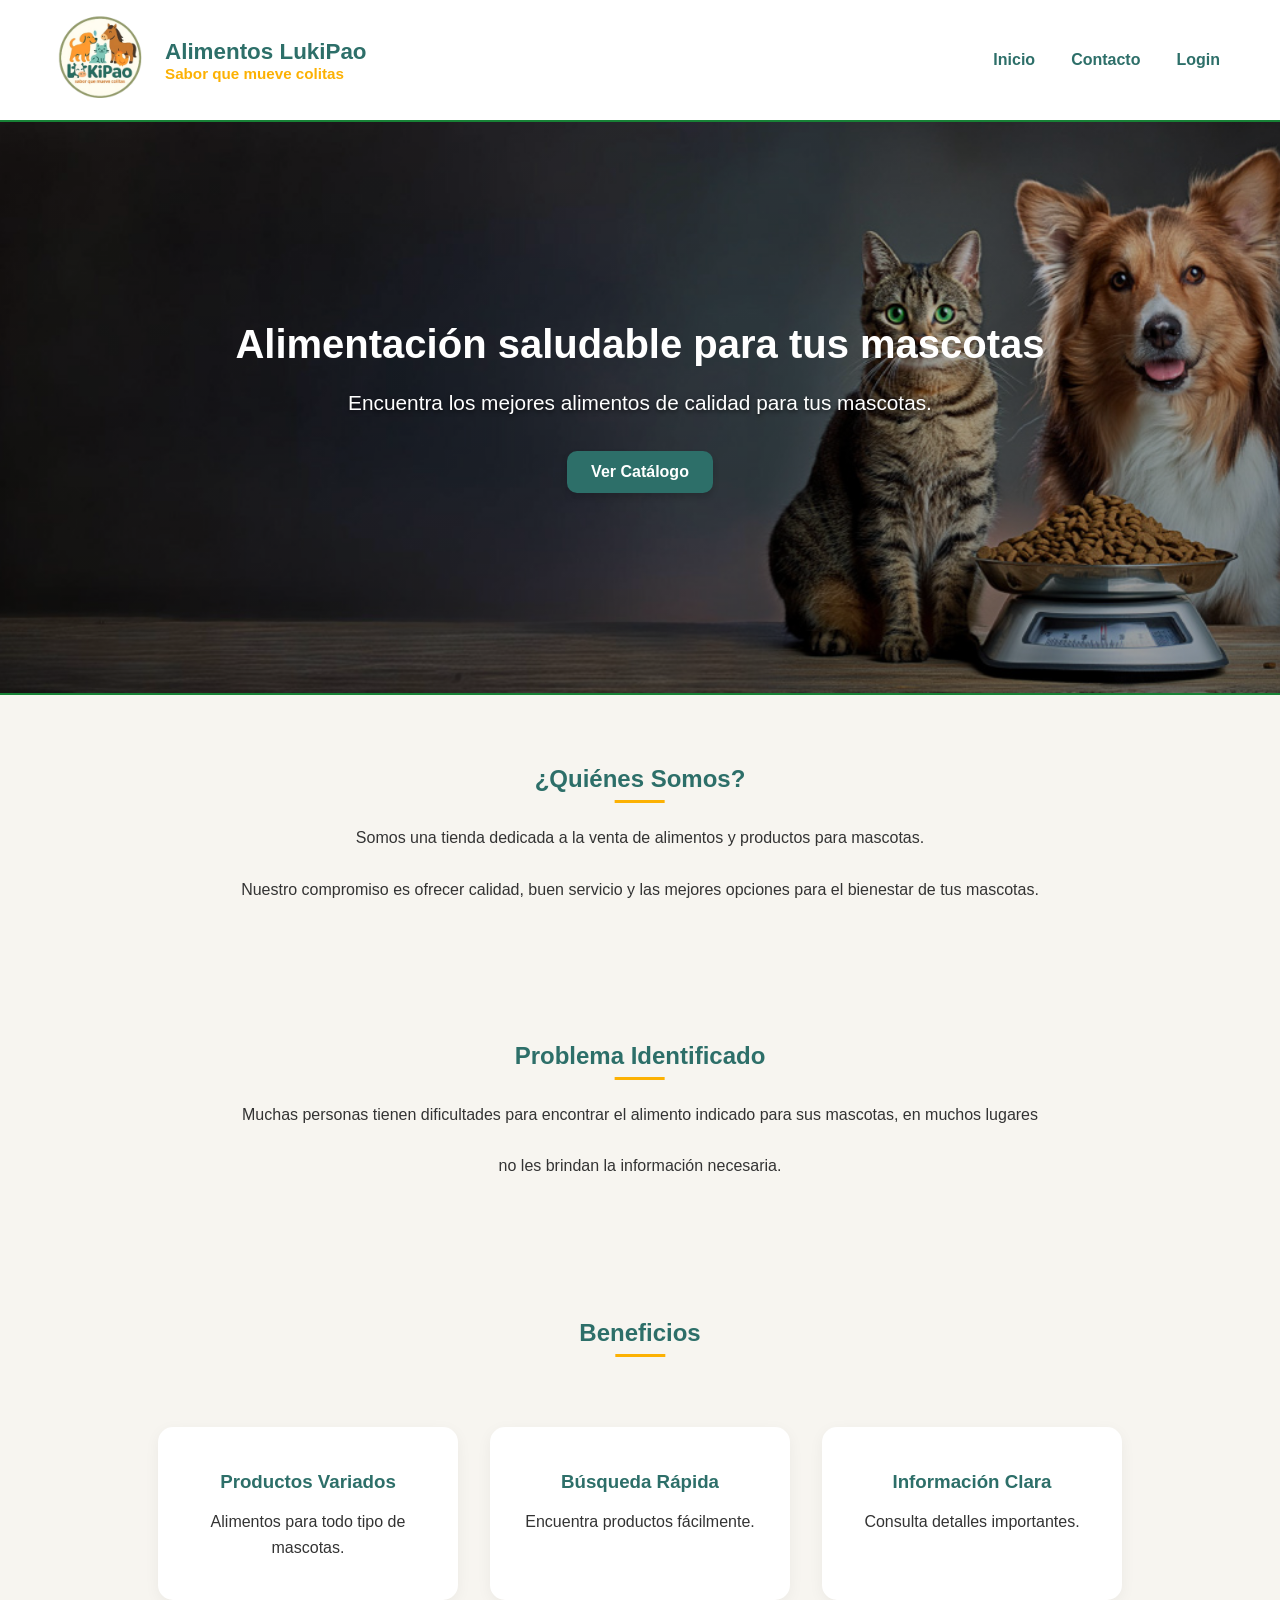
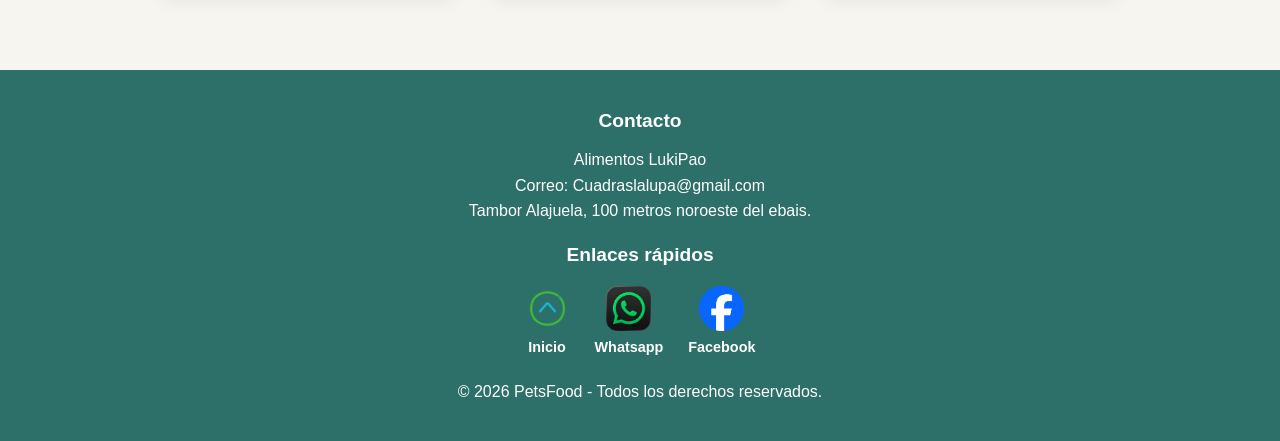
<file: index.html>
<!doctype html>
<html lang="es">
<head>
    <meta charset="UTF-8" />
    <meta name="viewport" content="width=device-width, initial-scale=1.0" />
    <title>LukiPao | Inicio</title>
    <link rel="stylesheet" href="css/style.css" />
</head>
<body>
    <!--Navabar-->
    <header>
        <nav class="navbar">
            <div class="logo-container">
                <img src="img/logo.webp" alt="Logo Empresa" class="logo" />
                <div class="texto-logo">
                    <p class="p-nombre"><strong>Alimentos LukiPao</strong></p>
                    <p class="p-slogan"><strong>Sabor que mueve colitas</strong></p>
                </div>
            </div>
            <input type="checkbox" id="menu-toggle" class="menu-toggle-checkbox" />
            <label class="menu-toggle" for="menu-toggle" aria-label="Abrir menu">
                <span></span>
                <span></span>
                <span></span>
            </label>
            <ul id="main-menu" class="menu">
                <li class="nav-home"><a href="index.html">Inicio</a></li>
                <li class="nav-catalog"><a href="catalogo.html">Catálogo</a></li>
                <li class="nav-solicitudes"><a href="solicitudes.html">Solicitudes</a></li>
                <li><a href="#contacto">Contacto</a></li>
                <li class="nav-login"><a href="login.html">Login</a></li>
                <li class="nav-logout" style="display:none"><a href="#" id="logoutLink">Cerrar sesión</a></li>
            </ul>
        </nav>
    </header>
    <!--Contenido Principal-->
    <main>
        <!--Hero-->
        <section class="hero">
            <div class="container fade-in-up">
                <h1>Alimentación saludable para tus mascotas</h1>
                <p>Encuentra los mejores alimentos de calidad para tus mascotas.</p>
                <a href="catalogo.html" class="btn btn-hero ver-catalogo-btn">Ver Catálogo</a>
            </div>
        </section>
        <!-- SOBRE NOSOTROS -->
        <section class="section-animate">
            <div class="container">
                <h2>¿Quiénes Somos?</h2>
                <p>
                    Somos una tienda dedicada a la venta de alimentos y productos para
                    mascotas.<br /> <br />
                    Nuestro compromiso es ofrecer calidad, buen servicio y las mejores
                    opciones para el bienestar de tus mascotas.
                </p>
            </div>
        </section>
        <!-- PROBLEMÁTICA -->
        <section class="section-animate">
            <div class="container">
                <h2>Problema Identificado</h2>
                <p>
                    Muchas personas tienen dificultades para encontrar el alimento
                    indicado para sus mascotas, en muchos lugares <br /><br />
                    no les brindan la información necesaria.
                </p>
            </div>
        </section>
        <!-- BENEFICIOS -->
        <section class="section-animate">
            <div class="container">
                <h2>Beneficios</h2>
                <div class="cards">
                    <article class="card">
                        <h3>Productos Variados</h3>
                        <p>Alimentos para todo tipo de mascotas.</p>
                    </article>
                    <article class="card">
                        <h3>Búsqueda Rápida</h3>
                        <p>Encuentra productos fácilmente.</p>
                    </article>
                    <article class="card">
                        <h3>Información Clara</h3>
                        <p>Consulta detalles importantes.</p>
                    </article>
                </div>
            </div>
        </section>
    </main>
    <!--Footer-->
    <footer id="contacto">
        <h4>Contacto</h4>
        <address>
            Alimentos LukiPao<br />
            Correo: Cuadraslalupa@gmail.com<br />
            Tambor Alajuela, 100 metros noroeste del ebais.
        </address>
        <h4>Enlaces rápidos</h4>
        <ul class="footer-social">
            <li><a href="index.html"><img src="img/iconinicio.png" alt="Inicio" class="icon-footer"/>Inicio</a></li>
            <li><a href="https://wa.me/50661450617" target="_blank"><img src="img/iconwhatsapp.png" alt="WhatsApp" class="icon-footer"/>Whatsapp</a></li>
            <li><a href="https://www.facebook.com/share/1E3uy9REUY/" target="_blank"><img src="img/iconfacebook.png" alt="Facebook" class="icon-footer"/>Facebook</a></li>
        </ul>
        <div>
            <p>© 2026 PetsFood - Todos los derechos reservados.</p>
        </div>
    </footer>
    <script src="js/auth.js"></script>
</body>
</html>
</file>
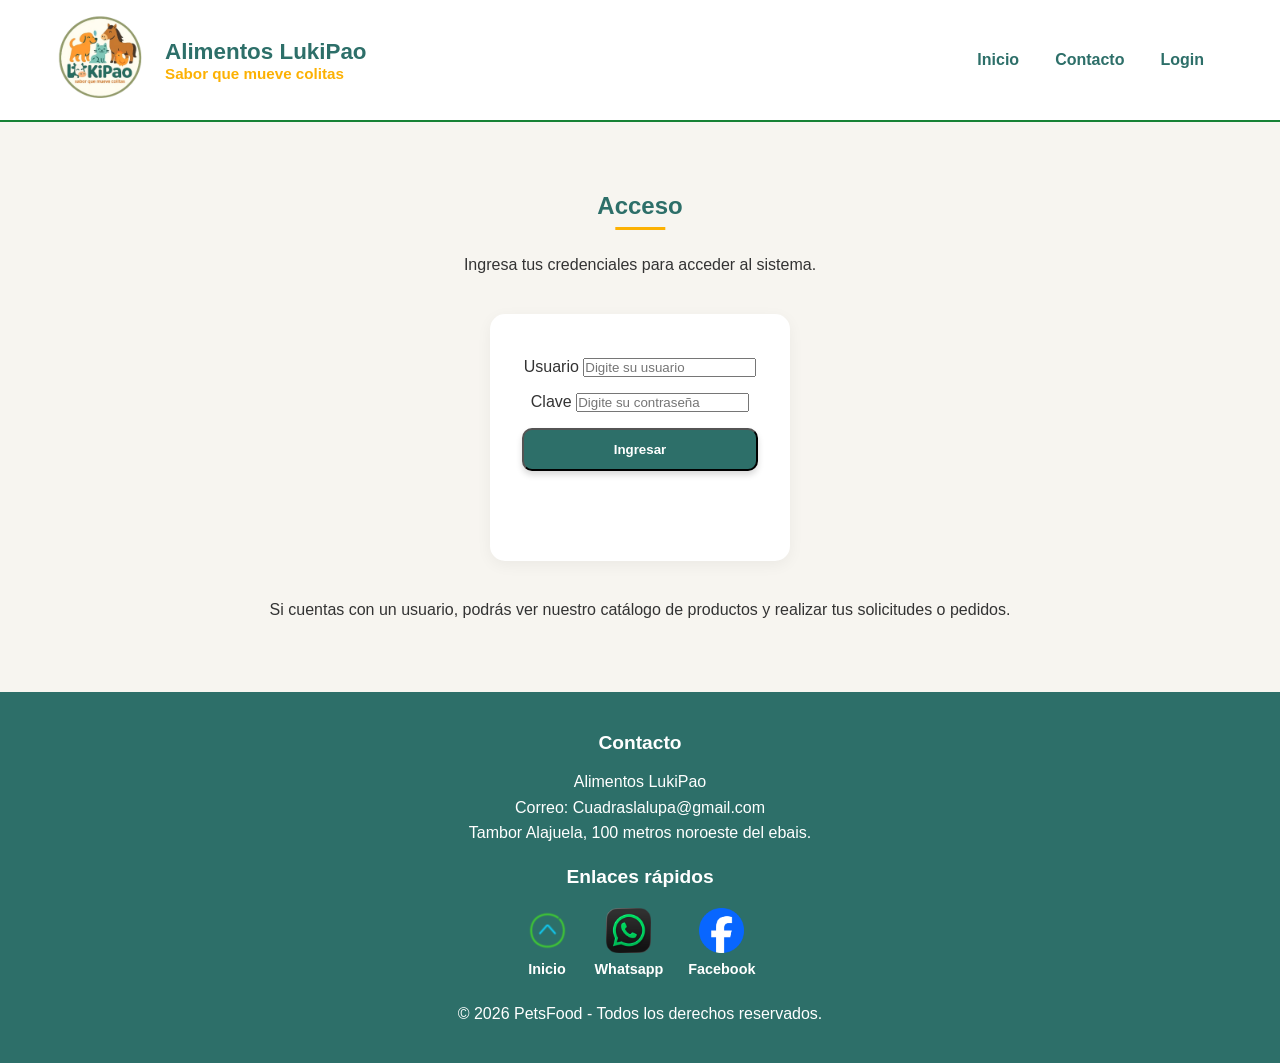
<file: catalogo.html>
<!DOCTYPE html>
<html lang="es">
<head>
    <meta charset="UTF-8">
    <meta name="viewport" content="width=device-width, initial-scale=1.0">
    <title>LukiPao | Catalogo</title>
    <link rel="stylesheet" href="css/style.css" />
</head>
<body>
    <!--Navbar-->
    <header>
        <nav class="navbar">
            <div class="logo-container">
                <img src="img/logo.webp" alt="Logo Empresa" class="logo" />
                <div class="texto-logo">
                    <p class="p-nombre"><strong>Alimentos LukiPao</strong></p>
                    <p class="p-slogan"><strong>Sabor que mueve colitas</strong></p>
                </div>
            </div>
            <input type="checkbox" id="menu-toggle" class="menu-toggle-checkbox" />
            <label class="menu-toggle" for="menu-toggle" aria-label="Abrir menu">
                <span></span>
                <span></span>
                <span></span>
            </label>
            <ul id="main-menu" class="menu">
                <li class="nav-home"><a href="index.html">Inicio</a></li>
                <li class="nav-catalog"><a href="catalogo.html">Catalogo</a></li>
                <li class="nav-solicitudes"><a href="solicitudes.html">Solicitudes</a></li>
                <li><a href="#contacto">Contacto</a></li>
                <li class="nav-login"><a href="login.html">Login</a></li>
                <li class="nav-logout" style="display:none"><a href="#" id="logoutLink">Cerrar sesión</a></li>
            </ul>
        </nav>
    </header>
    <main>
        <section class="section-animate">
            <div class="container">
                <h2 id="catalogoTitle">Catalogo de Productos</h2>
                <p>Selecciona el mejor alimento o snack para tu mascota entre nuestros productos destacados.</p>
                <div class="search-bar">
                    <input id="catalogoFilter" type="search" placeholder="Buscar por nombre o SKU" />
                    <a href="productos.html" class="add-product-btn" title="Agregar Productos" aria-label="Agregar Productos">+</a>
                </div>
                <div id="catalogoCards" class="cards catalogo-grid"></div>
            </div>
        </section>
    </main>
    <footer id="contacto">
        <h4>Contacto</h4>
        <address>
            Alimentos LukiPao<br />
            Correo: Cuadraslalupa@gmail.com<br />
            Tambor Alajuela, 100 metros noroeste del ebais.
        </address>
        <h4>Enlaces rapidos</h4>
        <ul class="footer-social">
            <li><a href="index.html"><img src="img/iconinicio.png" alt="Inicio" class="icon-footer"/>Inicio</a></li>
            <li><a href="https://wa.me/50661450617" target="_blank"><img src="img/iconwhatsapp.png" alt="WhatsApp" class="icon-footer"/>Whatsapp</a></li>
            <li><a href="https://www.facebook.com/share/1E3uy9REUY/" target="_blank"><img src="img/iconfacebook.png" alt="Facebook" class="icon-footer"/>Facebook</a></li>
        </ul>
        <div>
            <p>© 2026 PetsFood - Todos los derechos reservados.</p>
        </div>
    </footer>
    <script src="js/auth.js"></script>
    <script src="js/catalogo.js"></script>
</body>
</html>
</file>
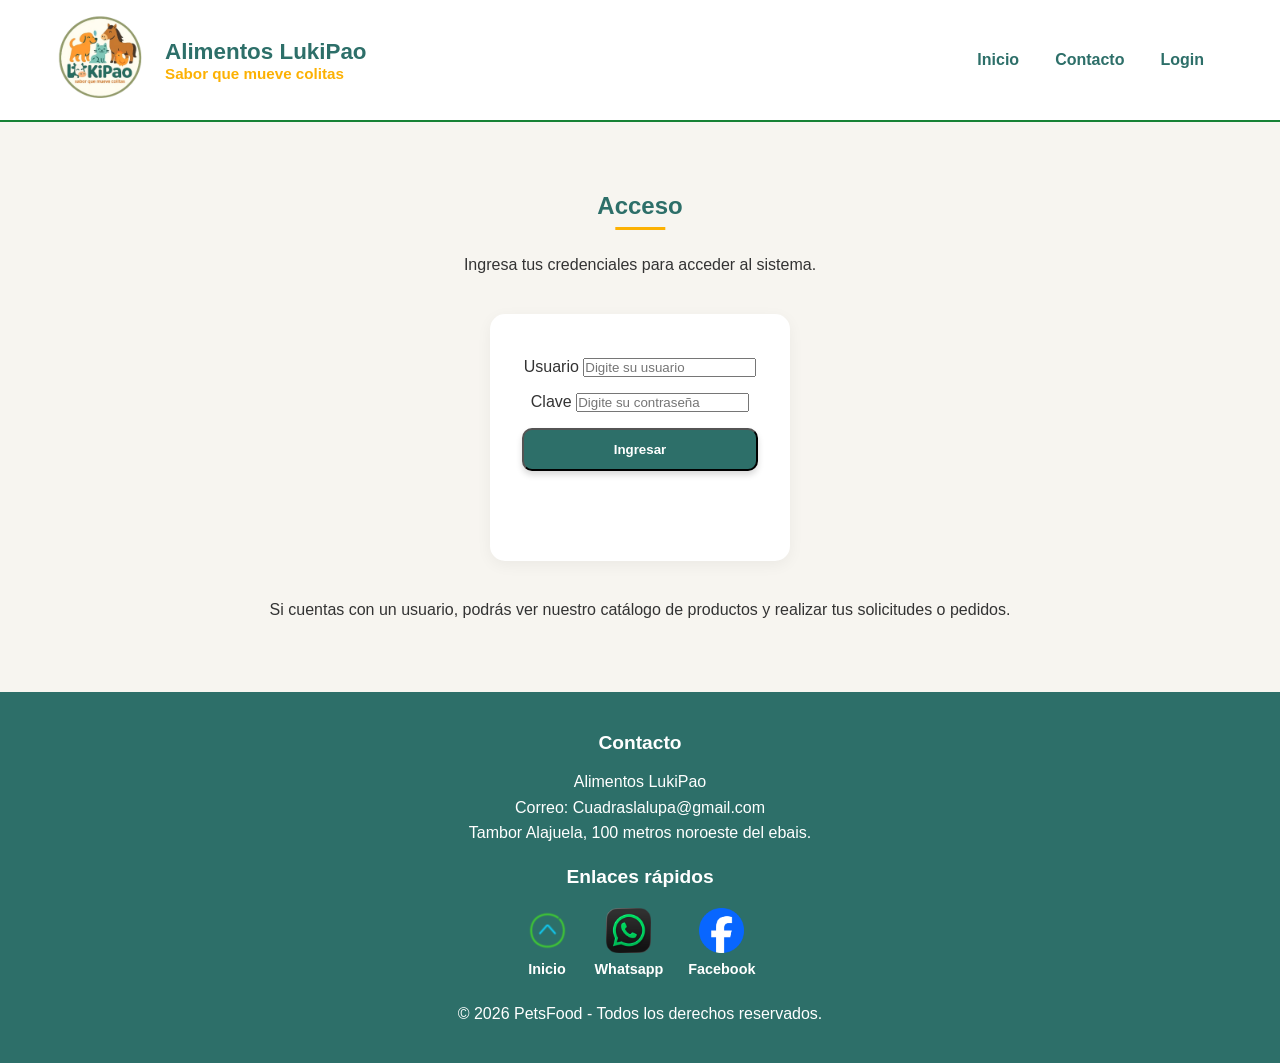
<file: login.html>
<!doctype html>
<html lang="es">
<head>
    <meta charset="UTF-8" />
    <meta name="viewport" content="width=device-width, initial-scale=1.0" />
    <title>LukiPao | Login</title>
    <link rel="stylesheet" href="css/style.css" />
</head>
<body>
    <header>
        <nav class="navbar">
            <div class="logo-container">
                <img src="img/logo.webp" alt="Logo Empresa" class="logo" />
                <div class="texto-logo">
                    <p class="p-nombre"><strong>Alimentos LukiPao</strong></p>
                    <p class="p-slogan"><strong>Sabor que mueve colitas</strong></p>
                </div>
            </div>
            <input type="checkbox" id="menu-toggle" class="menu-toggle-checkbox" />
            <label class="menu-toggle" for="menu-toggle" aria-label="Abrir menu">
                <span></span>
                <span></span>
                <span></span>
            </label>
            <ul id="main-menu" class="menu">
                <li class="nav-home"><a href="index.html">Inicio</a></li>
                <li class="nav-catalog"><a href="catalogo.html">Catálogo</a></li>
                <li class="nav-solicitudes"><a href="solicitudes.html">Solicitudes</a></li>
                <li><a href="#contacto">Contacto</a></li>
                <li class="nav-login"><a href="login.html">Login</a></li>
                <li class="nav-user"><span id="loggedUserLabel"></span></li>
                <li class="nav-logout"><a href="#" id="logoutLink">Cerrar sesión</a></li>
            </ul>
        </nav>
    </header>
    <main>
        <section class="section-animate">
            <div class="container">
                <h2>Acceso</h2>
                <p>Ingresa tus credenciales para acceder al sistema.</p>
                <br>
                <br>
                <article class="card" style="max-width: 520px; margin: auto;">
                    <form id="loginForm" style="display:flex; flex-direction:column; gap:1rem;">
                        <label>
                            Usuario
                            <input id="username" type="text" placeholder="Digite su usuario" required />
                        </label>
                        <label>
                            Clave
                            <input id="password" type="password" placeholder="Digite su contraseña" required />
                        </label>
                        <button type="submit" class="btn">Ingresar</button>
                        <p id="loginError" style="color:#bb0a1e;"></p>
                        <br>
                    </form>
                </article>
                <br>
                <br>
                <p>Si cuentas con un usuario, podrás ver nuestro catálogo de productos
                    y realizar tus solicitudes o pedidos.</p>
            </div>
        </section>
    </main>
    <footer id="contacto">
        <h4>Contacto</h4>
        <address>
            Alimentos LukiPao<br />
            Correo: Cuadraslalupa@gmail.com<br />
            Tambor Alajuela, 100 metros noroeste del ebais.
        </address>
        <h4>Enlaces rápidos</h4>
        <ul class="footer-social">
            <li><a href="index.html"><img src="img/iconinicio.png" alt="Inicio" class="icon-footer"/>Inicio</a></li>
            <li><a href="https://wa.me/50661450617" target="_blank"><img src="img/iconwhatsapp.png" alt="WhatsApp" class="icon-footer"/>Whatsapp</a></li>
            <li><a href="https://www.facebook.com/share/1E3uy9REUY/" target="_blank"><img src="img/iconfacebook.png" alt="Facebook" class="icon-footer"/>Facebook</a></li>
        </ul>
        <div>
            <p>© 2026 PetsFood - Todos los derechos reservados.</p>
        </div>
    </footer>
    <script src="js/auth.js"></script>
    <script src="js/login.js"></script>
</body>
</html>
</file>
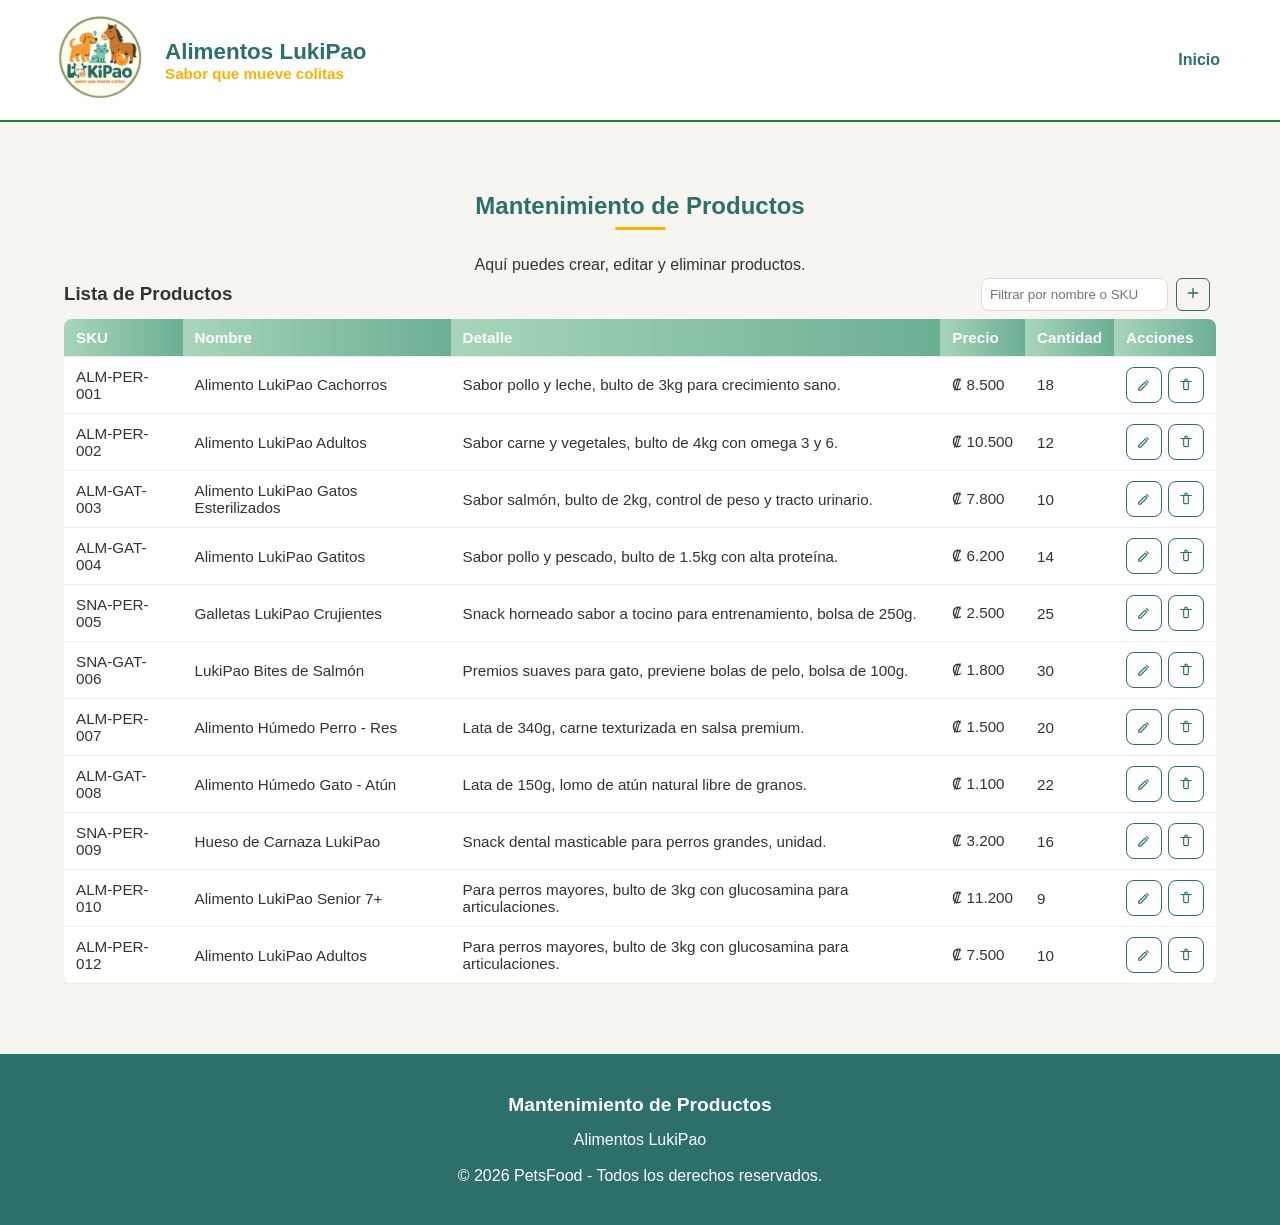
<file: productos.html>
<!DOCTYPE html>
<html lang="es">
<head>
    <meta charset="UTF-8" />
    <meta name="viewport" content="width=device-width, initial-scale=1.0" />
    <title>Mantenimiento de Productos</title>
    <link rel="stylesheet" href="css/style.css" />
</head>
<body>
    <header>
        <nav class="navbar">
            <div class="logo-container">
                <img src="img/logo.webp" alt="Logo Empresa" class="logo" />
                <div class="texto-logo">
                    <p class="p-nombre"><strong>Alimentos LukiPao</strong></p>
                    <p class="p-slogan"><strong>Sabor que mueve colitas</strong></p>
                </div>
            </div>
            <input type="checkbox" id="menu-toggle" class="menu-toggle-checkbox" />
            <label class="menu-toggle" for="menu-toggle" aria-label="Abrir menu">
                <span></span>
                <span></span>
                <span></span>
            </label>
            <ul id="main-menu" class="menu">
                <li class="nav-home"><a href="index.html">Inicio</a></li>
                <li class="nav-catalog"><a href="catalogo.html">Catalogo</a></li>
            </ul>
        </nav>
    </header>

    <main>
        <section>
            <div class="container">
                <h2>Mantenimiento de Productos</h2>
                <p style="text-align:center;">Aquí puedes crear, editar y eliminar productos.</p>
                <!-- Header: filtro y botón crear -->
                <div style="display:flex; justify-content:space-between; align-items:center; gap:1rem; margin-bottom:0.5rem;">
                    <h3 style="margin:0;">Lista de Productos</h3>
                    <div style="display:flex; gap:8px; align-items:center;">
                        <input id="filterProducts" type="search" placeholder="Filtrar por nombre o SKU" style="padding:8px;border:1px solid #ddd;border-radius:8px;" />
                        <button id="openCreateBtn" class="actions-btn create-btn" title="Crear producto" aria-label="Crear producto">
                            <!-- plus icon -->
                            <svg width="16" height="16" viewBox="0 0 24 24" fill="none" xmlns="http://www.w3.org/2000/svg"><path d="M12 5v14M5 12h14" stroke="currentColor" stroke-width="2" stroke-linecap="round" stroke-linejoin="round"/></svg>
                        </button>
                    </div>
                </div>
                <div style="overflow:auto;">
                    <table id="productosTable" class="products-table">
                        <thead>
                            <tr>
                                <th>SKU</th>
                                <th>Nombre</th>
                                <th>Detalle</th>
                                <th>Precio</th>
                                <th>Cantidad</th>
                                <th>Acciones</th>
                            </tr>
                        </thead>
                        <tbody></tbody>
                    </table>
                </div>
                <!-- Modal para crear/editar -->
                <div id="productModal" class="modal" aria-hidden="true">
                    <div class="modal-dialog">
                        <button id="modalClose" class="modal-close" aria-label="Cerrar">×</button>
                        <h3 id="formTitle">Crear producto</h3>
                        <form id="productoForm" style="display:grid; gap:0.75rem;">
                            <input id="sku" type="text" placeholder="SKU" required />
                            <input id="nombre" type="text" placeholder="Nombre" required />
                            <input id="detalle" type="text" placeholder="Detalle" />
                            <input id="precio" type="number" placeholder="Precio" min="0" step="0.01" required />
                            <input id="cantidad" type="number" placeholder="Cantidad" min="0" required />
                            <div style="display:flex; gap:12px; align-items:center; justify-content:flex-end; margin-top:6px;">
                                <button type="button" id="cancelEdit" class="btn" style="background:#ccc;color:#333;display:none;">Cancelar</button>
                                <button type="submit" class="btn">Guardar</button>
                                <span id="formMsg" style="font-size:0.95rem;color:var(--text);"></span>
                            </div>
                        </form>
                    </div>
                </div>
            </div>
        </section>
    </main>
    <footer id="contacto">
        <h4>Mantenimiento de Productos</h4>
        <p>Alimentos LukiPao</p>
        <br>
        <div>
            <p>© 2026 PetsFood - Todos los derechos reservados.</p>
        </div>
    </footer>
    <div id="toastNotification" class="toast-notification" role="status" aria-live="polite"></div>
    <script src="js/auth.js"></script>
    <script src="js/productos.js"></script>
</body>
</html>
</file>
<file: css/style.css>
/*Variables para el estilo*/
:root {
    --green-primary: #6baf92;
    --green-light: #a8d5ba;
    --green-logo: #2D6F69;
    --green-logo2:#178236;
    --orange-slogan: #FCB103;
    --brown-light: #dcc9a9;
    --brown-soft: #c7b299;
    --white: #ffffff;
    --background: #f7f5f0;
    --text: #333333;
    --transition-smooth: cubic-bezier(0.25, 0.8, 0.25, 1);
}

/*Contenido General*/
* {
    margin: 0;
    padding: 0;
    box-sizing: border-box;
}

html {
    font-size: 16px;
    scroll-behavior: smooth;
}

body {
    font-family: Arial, Helvetica, sans-serif;
    background-color: var(--background);
    color: var(--text);
    overflow-x: hidden;
}

a {
    text-decoration: none;
}

ul {
    list-style: none;
}

/* Contenedor General */
.container {
    width: 90%;
    max-width: 1200px;
    margin: 0 auto;
}

/* Navbar */
.navbar {
    background-color: var(--white);
    display: flex;
    justify-content: space-between;
    align-items: center;
    padding: 10px 50px;
    border-bottom: 2px solid var(--green-logo2);
    position: relative;
    z-index: 10;
}

.logo {
    width: 100px;
    transition: transform 0.4s var(--transition-smooth);
}

.logo-container:hover .logo {
    transform: rotate(-5deg) scale(1.05);
}

.logo-container {
    display: flex;
    align-items: center;
    gap: 15px;
    cursor: pointer;
}

.texto-logo {
    display: flex;
    flex-direction: column;
}

.p-nombre {
    font-size: 1.4rem;
    font-weight: bold;
    color: var(--green-logo);
    margin: 0;
}

.p-slogan {
    font-size: 0.95rem;
    color: var(--orange-slogan);
    margin: 0;
}

.menu {
    display: flex;
    gap: 16px;
}

/* Estilos para el botón de menú hamburguesa */
.menu-toggle-checkbox {
    display: none;
}

.menu-toggle {
    display: none;
    width: 44px;
    height: 44px;
    border: 2px solid var(--green-logo);
    border-radius: 10px;
    background: var(--white);
    cursor: pointer;
    align-items: center;
    justify-content: center;
    flex-direction: column;
    gap: 5px;
    transition: all 0.3s ease;
}

.menu-toggle span {
    width: 20px;
    height: 2px;
    background: var(--green-logo);
    border-radius: 2px;
    transition: transform 0.25s ease, opacity 0.25s ease;
}

.menu a {
    color: var(--green-logo);
    font-weight: bold;
    padding: 8px 10px;
    border-radius: 6px;
    transition: all 0.3s ease;
}

.menu a:hover {
    color: var(--white);
    background-color: var(--green-logo);
    transform: translateY(-2px);
}

/* Hero */
.hero {
    display: flex;
    justify-content: center;
    align-items: center;
    text-align: center;
    background: linear-gradient(rgba(0, 0, 0, 0.2), rgba(0, 0, 0, 0.4)), url("../img/banner6.jpg");
    background-repeat: no-repeat;
    background-size: cover;
    background-position: center;
    padding: 200px 50px;
    border-bottom: 2px solid var(--green-logo2);
}

.hero h1 {
    margin-bottom: 1.2rem;
    color: var(--white);
    font-size: 2.5rem;
}

.hero p {
    font-size: 1.3rem;
    margin-bottom: 2rem;
    color: var(--white);
    text-shadow: 0 2px 4px rgba(0, 0, 0, 0.6);
}

/* Boton Catálogo*/
.btn {
    display: inline-block;
    background-color: var(--green-logo);
    color: var(--white);
    text-decoration: none;
    padding: 12px 24px;
    border-radius: 10px;
    font-weight: bold;
    box-shadow: 0 4px 6px rgba(0, 0, 0, 0.15);
    transition: all 0.3s var(--transition-smooth);
}

.btn:hover {
    background-color: var(--white);
    color: var(--green-logo);
    transform: translateY(-3px);
    box-shadow: 0 6px 12px rgba(0, 0, 0, 0.2);
}

/* Animación sutil constante para llamar a la acción en el Hero */
.btn-hero {
    animation: pulse 2.5s infinite ease-in-out;
}

/* Secciones */
section {
    padding: 70px 0;
}

section h2 {
    text-align: center;
    margin-bottom: 2rem;
    color: var(--green-logo);
    position: relative;
    display: inline-block;
    left: 50%;
    transform: translateX(-50%);
}

/* Línea decorativa sutil debajo de los títulos */
section h2::after {
    content: '';
    position: absolute;
    width: 50px;
    height: 3px;
    background-color: var(--orange-slogan);
    bottom: -10px;
    left: 50%;
    transform: translateX(-50%);
    transition: width 0.3s ease;
}

section:hover h2::after {
    width: 80px;
}

section p {
    text-align: center;
    max-width: 800px;
    margin: auto;
    color: var(--text);
    line-height: 1.6;
}

/* Beneficios (Cards) */
.cards {
    margin-top: 3rem;
    display: flex;
    gap: 2rem;
    justify-content: center;
    flex-wrap: wrap;
}

.card {
    background-color: var(--white);
    width: 300px;
    padding: 2.5rem 2rem;
    border-radius: 15px;
    box-shadow: 0 4px 15px rgba(0,0,0,0.05);
    text-align: center;
    transition: all 0.4s var(--transition-smooth);
    border-top: 4px solid transparent;
}

/* Efecto Hover Moderno para las Tarjetas */
.card:hover {
    transform: translateY(-10px);
    box-shadow: 0 12px 24px rgba(45, 111, 105, 0.15);
    border-top: 4px solid var(--green-logo);
}

.card h3 {
    color: var(--green-logo);
    margin-bottom: 1rem;
    transition: color 0.3s ease;
}

.card:hover h3 {
    color: var(--green-logo2);
}

.catalogo-grid {
    display: grid;
    grid-template-columns: repeat(auto-fit, minmax(260px, 1fr));  /* cambiar el auto fit si quiere más tarjetas */
    gap: 1.75rem;
    margin-top: 2rem;
}

.product-card {
    text-align: left;
    padding: 2rem;
}

.product-sku {
    margin-top: 0.5rem;
    font-size: 0.95rem;
    color: #666;
}

.product-meta {
    display: flex;
    flex-direction: column;
    gap: 0.55rem;
    margin-top: 1.5rem;
    font-weight: bold;
    color: var(--green-logo);
}

.search-bar {
    margin-top: 1.5rem;
    display: flex;
    justify-content: center;
}

.search-bar input {
    width: 100%;
    max-width: 500px;
    padding: 0.95rem 1rem;
    border: 2px solid var(--green-logo);
    border-radius: 12px;
    font-size: 1rem;
    outline: none;
    transition: box-shadow 0.3s ease, border-color 0.3s ease;
}

.search-bar input:focus {
    border-color: var(--green-logo2);
    box-shadow: 0 0 12px rgba(45, 111, 105, 0.15);
}

.error-msg {
    color: #bb0a1e;
    text-align: center;
    padding: 1.5rem;
    background-color: #ffe5e5;
    border-radius: 12px;
}

/* Footer */
footer {
    background-color: var(--green-logo);
    color: var(--white);
    padding: 40px 0;
    text-align: center;
    clear: both;
}

footer a {
    color: #90e0ef;
    transition: color 0.3s ease;
}

footer a:hover {
    color: white;
}

footer ul {
    list-style: none;
    margin: 20px 0;
}

footer li {
    margin-bottom: 8px;
}

footer h4 {
    color: white;
    margin-bottom: 15px;
    font-size: 1.2rem;
}

footer address {
    font-style: normal;
    margin-bottom: 20px;
    line-height: 1.6;
}

.footer-social {
    display: flex;
    justify-content: center;
    align-items: center;
    list-style: none;
    gap: 25px;
}

.footer-social a {
    display: flex;
    flex-direction: column;
    align-items: center;
    gap: 8px;
    color: var(--white);
    font-weight: bold;
    font-size: 0.9rem;
    transition: transform 0.3s var(--transition-smooth);
}

.icon-footer {
    width: 45px;
    height: 45px;
    object-fit: contain;
    transition: transform 0.4s var(--transition-smooth);
}

/* Animaciones en redes sociales al pasar el mouse */
.footer-social a:hover {
    transform: translateY(-4px);
}

.footer-social a:hover .icon-footer {
    transform: scale(1.15) rotate(8deg);
}

/* ==========================================================================
   ANIMACIONES KEYFRAMES
   ========================================================================== */

/* Entrada suave desde abajo hacia arriba al cargar la página */
.fade-in-up {
    animation: fadeInUp 1s var(--transition-smooth) both;
}

@keyframes fadeInUp {
    from {
        opacity: 0;
        transform: translateY(30px);
    }
    to {
        opacity: 1;
        transform: translateY(0);
    }
}

/* Latido suave para el botón de llamado a la acción */
@keyframes pulse {
    0% {
        box-shadow: 0 4px 6px rgba(45, 111, 105, 0.2);
    }
    50% {
        box-shadow: 0 4px 20px rgba(45, 111, 105, 0.6);
    }
    100% {
        box-shadow: 0 4px 6px rgba(45, 111, 105, 0.2);
    }
}

/* Botón pequeño '+' para mantenimiento */
.add-product-btn {
    position: absolute;
    right: 18px;
    top: 12px;
    width: 40px;
    height: 40px;
    background-color: var(--green-logo);
    color: var(--white);
    border-radius: 50%;
    display: flex;
    align-items: center;
    justify-content: center;
    font-size: 1.5rem;
    text-decoration: none;
    box-shadow: 0 6px 14px rgba(0,0,0,0.12);
    transition: transform 0.15s ease, box-shadow 0.15s ease;
    z-index: 20;
}
.add-product-btn:hover { transform: translateY(-3px); box-shadow: 0 10px 20px rgba(0,0,0,0.18); }

/* Cuando el botón está junto al filtro */
.search-bar {
    display: flex;
    align-items: center;
    justify-content: center;
    gap: 8px;
}
.search-bar .add-product-btn {
    position: static;
    width: 36px;
    height: 36px;
    border-radius: 8px;
    font-size: 1.1rem;
    padding: 0;
    display: inline-flex;
    align-items: center;
    justify-content: center;
    box-shadow: 0 6px 12px rgba(0,0,0,0.08);
}

/* Tabla de productos en mantenimiento */
.products-table {
    width: 100%;
    border-collapse: collapse;
    background: var(--white);
    border-radius: 8px;
    overflow: hidden;
    box-shadow: 0 6px 18px rgba(0,0,0,0.06);
}
.products-table th, .products-table td {
    padding: 10px 12px;
    border-bottom: 1px solid #eee;
    text-align: left;
    font-size: 0.95rem;
}
.products-table thead th {
    background: linear-gradient(90deg,var(--green-light),var(--green-primary));
    color: #fff;
}
.products-table tbody tr:hover { background: #fafafa; }

.actions-btn {
    background: transparent;
    border: 1px solid var(--green-logo);
    color: var(--green-logo);
    padding: 6px 8px;
    margin-right: 6px;
    border-radius: 6px;
    cursor: pointer;
}
.actions-btn:hover { background: var(--green-logo); color: #fff; }

/* Evitar que el símbolo de moneda y la cantidad se separen en líneas diferentes */
.products-table td.price { white-space: nowrap; }

.toast-notification {
    position: fixed;
    bottom: 24px;
    right: 24px;
    background: rgba(45, 111, 105, 0.95);
    color: var(--white);
    padding: 14px 18px;
    border-radius: 12px;
    box-shadow: 0 10px 28px rgba(0,0,0,0.2);
    opacity: 0;
    transform: translateY(12px);
    transition: opacity 0.25s ease, transform 0.25s ease;
    pointer-events: none;
    max-width: 320px;
    font-weight: bold;
    z-index: 1100;
}
.toast-notification.show {
    opacity: 1;
    transform: translateY(0);
}
.toast-notification.success {
    background: var(--green-logo);
}
@media (max-width: 640px) {
    .toast-notification {
        left: 50%;
        right: auto;
        bottom: 16px;
        transform: translate(-50%, 12px);
        max-width: 90%;
    }
}

/* Icon buttons dentro de la columna acciones */
.icon-btn {
    background: transparent;
    border: 1px solid var(--green-logo);
    color: var(--green-logo);
    width: 36px;
    height: 36px;
    border-radius: 8px;
    display: inline-flex;
    align-items: center;
    justify-content: center;
    padding: 4px;
    cursor: pointer;
    transition: background 0.15s ease, color 0.15s ease, transform 0.12s ease;
}
.icon-btn:hover { background: var(--green-logo); color: #fff; transform: translateY(-2px); }

.actions-cell { display:flex; gap:6px; align-items:center; }

/* Modal */
.modal {
    position: fixed;
    inset: 0;
    display: none;
    align-items: center;
    justify-content: center;
    background: rgba(0,0,0,0.45);
    z-index: 1000;
    padding: 20px;
}
.modal.show { display: flex; }
.modal-dialog {
    background: var(--white);
    padding: 18px;
    border-radius: 12px;
    width: 100%;
    max-width: 520px;
    box-shadow: 0 10px 30px rgba(0,0,0,0.18);
    position: relative;
}
.modal-close {
    position: absolute;
    right: 12px;
    top: 8px;
    background: transparent;
    border: none;
    font-size: 1.4rem;
    line-height: 1;
    cursor: pointer;
    color: var(--text);
}

@media (max-width:600px) {
    .modal-dialog { padding: 14px; border-radius: 10px; }
    .icon-btn { width:32px; height:32px; }
}

/* ==========================================================================
   ESTILOS PARA FORMULARIO DE SOLICITUDES
   ========================================================================== */

.order-form-container {
    display: grid;
    grid-template-columns: 1fr 1fr;
    gap: 2rem;
    max-width: 1200px;
    margin: 3rem auto;
    padding: 0 2rem;
}

.form-section,
.table-section {
    background: var(--white);
    padding: 2rem;
    border-radius: 12px;
    box-shadow: 0 4px 15px rgba(0, 0, 0, 0.08);
}

.table-section h3 {
    color: var(--green-logo);
    margin-bottom: 1.5rem;
    font-size: 1.3rem;
}

.form-group {
    margin-bottom: 2rem;
}

.form-group h3 {
    color: var(--green-logo);
    font-size: 1.2rem;
    border-bottom: 2px solid var(--green-light);
    padding-bottom: 0.75rem;
    margin-bottom: 1.5rem;
}

.form-row {
    display: grid;
    grid-template-columns: repeat(2, 1fr);
    gap: 1rem;
    margin-bottom: 1rem;
}

.form-input {
    display: flex;
    flex-direction: column;
}

.form-input label {
    font-weight: bold;
    color: var(--text);
    margin-bottom: 0.5rem;
    font-size: 0.95rem;
}

.form-input input,
.form-input select {
    padding: 0.75rem;
    border: 1.5px solid #ddd;
    border-radius: 8px;
    font-size: 1rem;
    transition: border-color 0.3s ease, box-shadow 0.3s ease;
    font-family: inherit;
}

.form-input input:focus,
.form-input select:focus {
    outline: none;
    border-color: var(--green-logo);
    box-shadow: 0 0 8px rgba(107, 175, 146, 0.2);
}

.stock-info {
    background: #f0f8f5;
    padding: 0.75rem 1rem;
    border-radius: 8px;
    margin: 1rem 0;
    font-size: 0.95rem;
    color: var(--green-logo);
    font-weight: bold;
}

.btn-primary {
    background-color: var(--green-logo);
    color: var(--white);
    padding: 0.75rem 1.5rem;
    border: none;
    border-radius: 8px;
    font-weight: bold;
    cursor: pointer;
    transition: all 0.3s ease;
    font-size: 1rem;
    width: 100%;
    margin-top: 1rem;
}

.btn-primary:hover {
    background-color: var(--green-logo2);
    transform: translateY(-2px);
    box-shadow: 0 6px 12px rgba(45, 111, 105, 0.3);
}

.btn-secondary {
    background-color: #f0ad4e;
    color: var(--white);
    padding: 0.75rem 1.5rem;
    border: none;
    border-radius: 8px;
    font-weight: bold;
    cursor: pointer;
    transition: all 0.3s ease;
    font-size: 1rem;
    width: 100%;
    margin-top: 1rem;
}

.btn-secondary:hover {
    background-color: #ec971f;
    transform: translateY(-2px);
}

.btn-light {
    background-color: #e9ecef;
    color: var(--text);
    padding: 0.75rem 1.5rem;
    border: 1px solid #dee2e6;
    border-radius: 8px;
    font-weight: bold;
    cursor: pointer;
    transition: all 0.3s ease;
    font-size: 0.95rem;
}

.btn-light:hover {
    background-color: #dee2e6;
    transform: translateY(-2px);
}

.btn-delete {
    background-color: #dc3545;
    color: var(--white);
    padding: 0.5rem 1rem;
    border: none;
    border-radius: 6px;
    font-size: 0.85rem;
    cursor: pointer;
    transition: all 0.2s ease;
}

.btn-delete:hover {
    background-color: #c82333;
    transform: scale(1.05);
}

.order-table {
    width: 100%;
    border-collapse: collapse;
    margin: 1.rem 0;
}

.order-table thead {
    background: linear-gradient(90deg, var(--green-light), var(--green-primary));
    color: var(--white);
}

.order-table th {
    padding: 0.5rem 1.3rem;
    text-align: center;
    font-size: 1rem;
    border: none;
}

.order-table td {
    padding: 0.5rem 1rem;
    border-bottom: 1px solid #eee;
    font-size: 0.9rem;
}

/* Precio, Cantidad, Subtotal y Eliminar centrados */
.order-table td:nth-child(3),
.order-table td:nth-child(4),
.order-table td:nth-child(5),
.order-table td:nth-child(6) {
    text-align: center;
}

.order-table tbody tr:hover {
    background-color: #f9f9f9;
}

.empty-cart-message {
    text-align: center;
    padding: 2rem;
    background-color: #f0f8f5;
    border-radius: 8px;
    color: var(--green-logo);
    font-size: 1.1rem;
}

.order-summary {
    background: linear-gradient(135deg, var(--green-primary), var(--green-light));
    color: var(--white);
    padding: 1rem;
    border-radius: 8px;
    text-align: right;
    font-size: 1rem;
    margin: 1rem 0;
}

.action-buttons {
    display: flex;
    gap: 0.75rem;
    flex-wrap: wrap;
    margin-top: 1.5rem;
}

.action-buttons button {
    flex: 1;
    min-width: 120px;
}

/* Media Queries para Responsive */
@media (max-width: 1024px) {
    .order-form-container {
        grid-template-columns: 1fr;
    }
}
/*Botón hamburguesa para el menú de navegación.*/
@media (max-width: 768px) {
    .navbar {
        padding: 10px 18px;
        flex-wrap: wrap;
    }

    .logo {
        width: 82px;
    }

    .menu-toggle {
        display: inline-flex;
    }

    .menu {
        width: 100%;
        max-height: 0;
        overflow: hidden;
        flex-direction: column;
        gap: 8px;
        transition: max-height 0.3s ease, padding 0.3s ease, margin-top 0.3s ease;
    }

    .menu-toggle-checkbox:checked + .menu-toggle span:nth-child(1) {
        transform: translateY(7px) rotate(45deg);
    }

    .menu-toggle-checkbox:checked + .menu-toggle span:nth-child(2) {
        opacity: 0;
    }

    .menu-toggle-checkbox:checked + .menu-toggle span:nth-child(3) {
        transform: translateY(-7px) rotate(-45deg);
    }

    .menu-toggle-checkbox:checked ~ .menu {
        max-height: 420px;
        margin-top: 12px;
        padding: 12px 0 6px;
        border-top: 1px solid rgba(45, 111, 105, 0.2);
    }

    .menu li {
        width: 100%;
    }

    .menu a {
        display: block;
        width: 100%;
    }

    .form-row {
        grid-template-columns: 1fr;
    }

    .order-form-container {
        padding: 0 1rem;
        gap: 1.5rem;
    }

    .form-section,
    .table-section {
        padding: 1.5rem;
    }

    .action-buttons {
        flex-direction: column;
    }

    .action-buttons button {
        width: 100%;
    }

    .order-table {
        font-size: 0.9rem;
    }

    .order-table th,
    .order-table td {
        padding: 0.5rem;
    }
}
</file>
